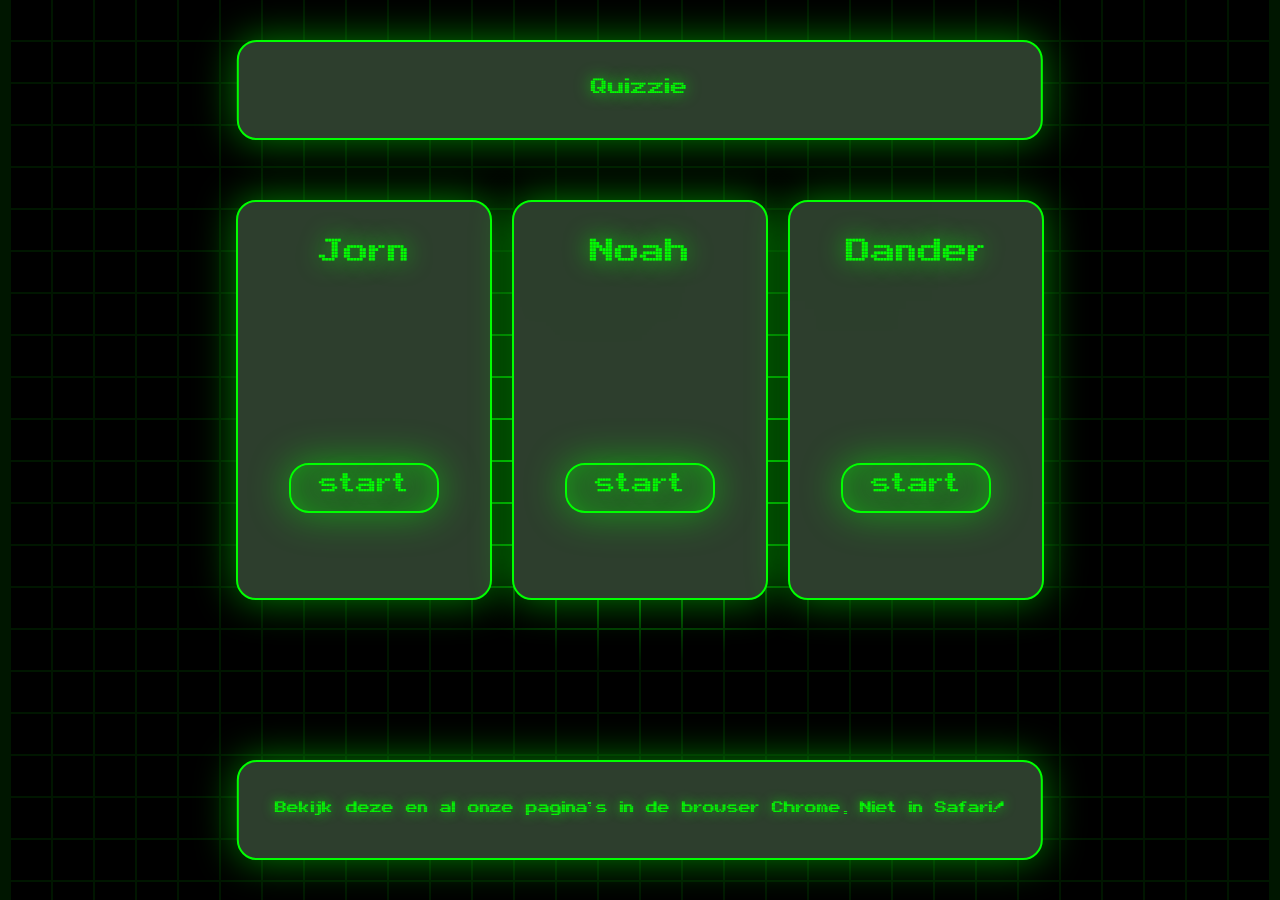
<file: index.html>
<!DOCTYPE html>
<html lang="en">
<head>
    <meta charset="UTF-8">
    <meta http-equiv="X-UA-Compatible" content="IE=edge">
    <meta name="viewport" content="width=device-width, initial-scale=1.0">
    <title>quizzzz</title>
    <link rel="stylesheet" href="styles/style.css">
    <link rel="stylesheet" href="styles/styleheader.css">

</head>
<body>

    <div class="header">
        <p>Quizzie</p>
    </div>

    <section>
        <div class="container">
            
            <div><p>Jorn</p><a href="Quiz-Jorn/index.html"><button><p>start</p></button></a></div>
            <div><p>Noah</p><a href="Quiz-Noah/index.html"><button><p>start</p></button></a></div>
            <div><p>Dander</p><a href="Quiz-Dander/index.html"><button><p>start</p></button></a></div>
        </div>
        <div class="footer"><p>Bekijk deze en al onze pagina's in de browser Chrome. Niet in Safari!</p></div>
        <span></span>
        <span></span>
        <span></span>
        <span></span>
        <span></span>
        <span></span>
        <span></span>
        <span></span>
        <span></span>
        <span></span>
        <span></span>
        <span></span>
        <span></span>
        <span></span>
        <span></span>
        <span></span>
        <span></span>
        <span></span>
        <span></span>
        <span></span>
        <span></span>
        <span></span>
        <span></span>
        <span></span>
        <span></span>
        <span></span>
        <span></span>
        <span></span>
        <span></span>
        <span></span>
        <span></span>
        <span></span>
        <span></span>
        <span></span>
        <span></span>
        <span></span>
        <span></span>
        <span></span>
        <span></span>
        <span></span>
        <span></span>
        <span></span>
        <span></span>
        <span></span>
        <span></span>
        <span></span>
        <span></span>
        <span></span>
        <span></span>
        <span></span>
        <span></span>
        <span></span>
        <span></span>
        <span></span>
        <span></span>
        <span></span>
        <span></span>
        <span></span>
        <span></span>
        <span></span>
        <span></span>
        <span></span>
        <span></span>
        <span></span>
        <span></span>
        <span></span>
        <span></span>
        <span></span>
        <span></span>
        <span></span>
        <span></span>
        <span></span>
        <span></span>
        <span></span>
        <span></span>
        <span></span>
        <span></span>
        <span></span>
        <span></span>
        <span></span>
        <span></span>
        <span></span>
        <span></span>
        <span></span>
        <span></span>
        <span></span>
        <span></span>
        <span></span>
        <span></span>
        <span></span>
        <span></span>
        <span></span>
        <span></span>
        <span></span>
        <span></span>
        <span></span>
        <span></span>
        <span></span>
        <span></span>
        <span></span>
        <span></span>
        <span></span>
        <span></span>
        <span></span>
        <span></span>
        <span></span>
        <span></span>
        <span></span>
        <span></span>
        <span></span>
        <span></span>
        <span></span>
        <span></span>
        <span></span>
        <span></span>
        <span></span>
        <span></span>
        <span></span>
        <span></span>
        <span></span>
        <span></span>
        <span></span>
        <span></span>
        <span></span>
        <span></span>
        <span></span>
        <span></span>
        <span></span>
        <span></span>
        <span></span>
        <span></span>
        <span></span>
        <span></span>
        <span></span>
        <span></span>
        <span></span>
        <span></span>
        <span></span>
        <span></span>
        <span></span>
        <span></span>
        <span></span>
        <span></span>
        <span></span>
        <span></span>
        <span></span>
        <span></span>
        <span></span>
        <span></span>
        <span></span>
        <span></span>
        <span></span>
        <span></span>
        <span></span>
        <span></span>
        <span></span>
        <span></span>
        <span></span>
        <span></span>
        <span></span>
        <span></span>
        <span></span>
        <span></span>
        <span></span>
        <span></span>
        <span></span>
        <span></span>
        <span></span>
        <span></span>
        <span></span>
        <span></span>
        <span></span>
        <span></span>
        <span></span>
        <span></span>
        <span></span>
        <span></span>
        <span></span>
        <span></span>
        <span></span>
        <span></span>
        <span></span>
        <span></span>
        <span></span>
        <span></span>
        <span></span>
        <span></span>
        <span></span>
        <span></span>
        <span></span>
        <span></span>
        <span></span>
        <span></span>
        <span></span>
        <span></span>
        <span></span>
        <span></span>
        <span></span>
        <span></span>
        <span></span>
        <span></span>
        <span></span>
        <span></span>
        <span></span>
        <span></span>
        <span></span>
        <span></span>
        <span></span>
        <span></span>
        <span></span>
        <span></span>
        <span></span>
        <span></span>
        <span></span>
        <span></span>
        <span></span>
        <span></span>
        <span></span>
        <span></span>
        <span></span>
        <span></span>
        <span></span>
        <span></span>
        <span></span>
        <span></span>
        <span></span>
        <span></span>
        <span></span>
        <span></span>
        <span></span>
        <span></span>
        <span></span>
        <span></span>
        <span></span>
        <span></span>
        <span></span>
        <span></span>
        <span></span>
        <span></span>
        <span></span>
        <span></span>
        <span></span>
        <span></span>
        <span></span>
        <span></span>
        <span></span>
        <span></span>
        <span></span>
        <span></span>
        <span></span>
        <span></span>
        <span></span>
        <span></span>
        <span></span>
        <span></span>
        <span></span>
        <span></span>
        <span></span>
        <span></span>
        <span></span>
        <span></span>
        <span></span>
        <span></span>
        <span></span>
        <span></span>
        <span></span>
        <span></span>
        <span></span>
        <span></span>
        <span></span>
        <span></span>
        <span></span>
        <span></span>
        <span></span>
        <span></span>
        <span></span>
        <span></span>
        <span></span>
        <span></span>
        <span></span>
        <span></span>
        <span></span>
        <span></span>
        <span></span>
        <span></span>
        <span></span>
        <span></span>
        <span></span>
        <span></span>
        <span></span>
        <span></span>
        <span></span>
        <span></span>
        <span></span>
        <span></span>
        <span></span>
        <span></span>
        <span></span>
        <span></span>
        <span></span>
        <span></span>
        <span></span>
        <span></span>
        <span></span>
        <span></span>
        <span></span>
        <span></span>
        <span></span>
        <span></span>
        <span></span>
        <span></span>
        <span></span>
        <span></span>
        <span></span>
        <span></span>
        <span></span>
        <span></span>
        <span></span>
        <span></span>
        <span></span>
        <span></span>
        <span></span>
        <span></span>
        <span></span>
        <span></span>
        <span></span>
        <span></span>
        <span></span>
        <span></span>
        <span></span>
        <span></span>
        <span></span>
        <span></span>
        <span></span>
        <span></span>
        <span></span>
        <span></span>
        <span></span>
        <span></span>
        <span></span>
        <span></span>
        <span></span>
        <span></span>
        <span></span>
        <span></span>
        <span></span>
        <span></span>
        <span></span>
        <span></span>
        <span></span>
        <span></span>
        <span></span>
        <span></span>
        <span></span>
        <span></span>
        <span></span>
        <span></span>
        <span></span>
        <span></span>
        <span></span>
        <span></span>
        <span></span>
        <span></span>
        <span></span>
        <span></span>
        <span></span>
        <span></span>
        <span></span>
        <span></span>
        <span></span>
        <span></span>
        <span></span>
        <span></span>
        <span></span>
        <span></span>
        <span></span>
        <span></span>
        <span></span>
        <span></span>
        <span></span>
        <span></span>
        <span></span>
        <span></span>
        <span></span>
        <span></span>
        <span></span>
        <span></span>
        <span></span>
        <span></span>
        <span></span>
        <span></span>
        <span></span>
        <span></span>
        <span></span>
        <span></span>
        <span></span>
        <span></span>
        <span></span>
        <span></span>
        <span></span>
        <span></span>
        <span></span>
        <span></span>
        <span></span>
        <span></span>
        <span></span>
        <span></span>
        <span></span>
        <span></span>
        <span></span>
        <span></span>
        <span></span>
        <span></span>
        <span></span>
        <span></span>
        <span></span>
        <span></span>
        <span></span>
        <span></span>
        <span></span>
        <span></span>
        <span></span>
        <span></span>
        <span></span>
        <span></span>
        <span></span>
        <span></span>
        <span></span>
        <span></span>
        <span></span>
        <span></span>
        <span></span>
        <span></span>
        <span></span>
        <span></span>
        <span></span>
        <span></span>
        <span></span>
        <span></span>
        <span></span>
        <span></span>
        <span></span>
        <span></span>
        <span></span>
        <span></span>
        <span></span>
        <span></span>
        <span></span>
        <span></span>
        <span></span>
        <span></span>
        <span></span>
        <span></span>
        <span></span>
        <span></span>
        <span></span>
        <span></span>
        <span></span>
        <span></span>
        <span></span>
        <span></span>
        <span></span>
        <span></span>
        <span></span>
        <span></span>
        <span></span>
        <span></span>
        <span></span>
        <span></span>
        <span></span>
        <span></span>
        <span></span>
        <span></span>
        <span></span>
        <span></span>
        <span></span>
        <span></span>
        <span></span>
        <span></span>
        <span></span>
        <span></span>
        <span></span>
        <span></span>
        <span></span>
        <span></span>
        <span></span>
        <span></span>
        <span></span>
        <span></span>
        <span></span>
        <span></span>
        <span></span>
        <span></span>
        <span></span>
        <span></span>
        <span></span>
        <span></span>
        <span></span>
        <span></span>
        <span></span>
        <span></span>
        <span></span>
        <span></span>
        <span></span>
        <span></span>
        <span></span>
        <span></span>
        <span></span>
        <span></span>
        <span></span>
        <span></span>
        <span></span>
        <span></span>
        <span></span>
        <span></span>
        <span></span>
        <span></span>
        <span></span>
        <span></span>
        <span></span>
        <span></span>
        <span></span>
        <span></span>
        <span></span>
        <span></span>
        <span></span>
        <span></span>
        <span></span>
        <span></span>
        <span></span>
        <span></span>
        <span></span>
        <span></span>
        <span></span>
        <span></span>
        <span></span>
        <span></span>
        <span></span>
        <span></span>
        <span></span>
        <span></span>
        <span></span>
        <span></span>
        <span></span>
        <span></span>
        <span></span>
        <span></span>
        <span></span>
        <span></span>
        <span></span>
        <span></span>
        <span></span>
        <span></span>
        <span></span>
        <span></span>
        <span></span>
        <span></span>
        <span></span>
        <span></span>
        <span></span>
        <span></span>
        <span></span>
        <span></span>
        <span></span>
        <span></span>
        <span></span>
        <span></span>
        <span></span>
        <span></span>
        <span></span>
        <span></span>
        <span></span>
        <span></span>
        <span></span>
        <span></span>
        <span></span>
        <span></span>
        <span></span>
        <span></span>
        <span></span>
        <span></span>
        <span></span>
        <span></span>
        <span></span>
        <span></span>
        <span></span>
        <span></span>
        <span></span>
        <span></span>
        <span></span>
        <span></span>
        <span></span>
        <span></span>
        <span></span>
        <span></span>
        <span></span>
        <span></span>
        <span></span>
        <span></span>
        <span></span>
        <span></span>
        <span></span>
        <span></span>
        <span></span>
        <span></span>
        <span></span>
        <span></span>
        <span></span>
        <span></span>
        <span></span>
        <span></span>
        <span></span>
        <span></span>
        <span></span>
        <span></span>
        <span></span>
        <span></span>
        <span></span>
        <span></span>
        <span></span>
        <span></span>
        <span></span>
        <span></span>
        <span></span>
        <span></span>
        <span></span>
        <span></span>
        <span></span>
        <span></span>
        <span></span>
        <span></span>
        <span></span>
        <span></span>
        <span></span>
        <span></span>
        <span></span>
        <span></span>
        <span></span>
        <span></span>
        <span></span>
        <span></span>
        <span></span>
        <span></span>
        <span></span>
        <span></span>
        <span></span>
        <span></span>
        <span></span>
        <span></span>
        <span></span>
        <span></span>
        <span></span>
        <span></span>
        <span></span>
        <span></span>
        <span></span>
        <span></span>
        <span></span>
        <span></span>
        <span></span>
        <span></span>
        <span></span>
        <span></span>
        <span></span>
        <span></span>
        <span></span>
        <span></span>
        <span></span>
        <span></span>
        <span></span>
        <span></span>
        <span></span>
        <span></span>
        <span></span>
        <span></span>
        <span></span>
        <span></span>
        <span></span>
        <span></span>
        <span></span>
        <span></span>
        <span></span>
        <span></span>
        <span></span>
        <span></span>
        <span></span>
        <span></span>
        <span></span>
        <span></span>
        <span></span>
        <span></span>
        <span></span>
        <span></span>
        <span></span>
        <span></span>
        <span></span>
        <span></span>
        <span></span>
        <span></span>
        <span></span>
        <span></span>
        <span></span>
        <span></span>
        <span></span>
        <span></span>
        <span></span>
        <span></span>
        <span></span>
        <span></span>
        <span></span>
        <span></span>
        <span></span>
        <span></span>
        <span></span>
        <span></span>
        <span></span>
        <span></span>
        <span></span>
        <span></span>
        <span></span>
        <span></span>
        <span></span>
        <span></span>
        <span></span>
        <span></span>
        <span></span>
        <span></span>
        <span></span>
        <span></span>
        <span></span>
        <span></span>
        <span></span>
        <span></span>
        <span></span>
        <span></span>
        <span></span>
        <span></span>
        <span></span>
        <span></span>
        <span></span>
        <span></span>
        <span></span>
        <span></span>
        <span></span>
        <span></span>
        <span></span>
        <span></span>
        <span></span>
        <span></span>
        <span></span>
        <span></span>
        <span></span>
        <span></span>
        <span></span>
        <span></span>
        <span></span>
        <span></span>
        <span></span>
        <span></span>
        <span></span>
        <span></span>
        <span></span>
        <span></span>
        <span></span>
        <span></span>
        <span></span>
        <span></span>
        <span></span>
        <span></span>
        <span></span>
        <span></span>
        <span></span>
        <span></span>
        <span></span>
        <span></span>
        <span></span>
        <span></span>
        <span></span>
        <span></span>
        <span></span>
        <span></span>
        <span></span>
        <span></span>
        <span></span>
        <span></span>
        <span></span>
        <span></span>
        <span></span>
        <span></span>
        <span></span>
        <span></span>
        <span></span>
        <span></span>
        <span></span>
        <span></span>
        <span></span>
        <span></span>
        <span></span>
        <span></span>
        <span></span>
        <span></span>
        <span></span>
        <span></span>
        <span></span>
        <span></span>
        <span></span>
        <span></span>
        <span></span>
        <span></span>
        <span></span>
        <span></span>
        <span></span>
        <span></span>
        <span></span>
        <span></span>
        <span></span>
        <span></span>
        <span></span>
        <span></span>
        <span></span>
        <span></span>
        <span></span>
        <span></span>
        <span></span>
        <span></span>
        <span></span>
        <span></span>
        <span></span>
        <span></span>
        <span></span>
        <span></span>
        <span></span>
        <span></span>
        <span></span>
        <span></span>
        <span></span>
        <span></span>
        <span></span>
        <span></span>
        <span></span>
        <span></span>
        <span></span>
        <span></span>
        <span></span>
        <span></span>
        <span></span>
        <span></span>
        <span></span>
        <span></span>
        <span></span>
        <span></span>
        <span></span>
        <span></span>
        <span></span>
        <span></span>
        <span></span>
        <span></span>
        <span></span>
        <span></span>
        <span></span>
        <span></span>
        <span></span>
        <span></span>
        <span></span>
        <span></span>
        <span></span>
        <span></span>
        <span></span>
        <span></span>
        <span></span>
        <span></span>
        <span></span>
        <span></span>
        <span></span>
        <span></span>
        <span></span>
        <span></span>
        <span></span>
        <span></span>
        <span></span>
        <span></span>
        <span></span>
        <span></span>
        <span></span>
        <span></span>
        <span></span>
        <span></span>
        <span></span>
        <span></span>
        <span></span>
        <span></span>
        <span></span>
        <span></span>
        <span></span>
        <span></span>
        <span></span>
        <span></span>
        <span></span>
        <span></span>
        <span></span>
        <span></span>
        <span></span>
        <span></span>
        <span></span>
        <span></span>
        <span></span>
        <span></span>
        <span></span>
        <span></span>
        <span></span>
        <span></span>
        <span></span>
        <span></span>
        <span></span>
        <span></span>
        <span></span>
        <span></span>
        <span></span>
        <span></span>
        <span></span>
        <span></span>
        <span></span>
        <span></span>
        <span></span>
        <span></span>
        <span></span>
        <span></span>
        <span></span>
        <span></span>
        <span></span>
        <span></span>
        <span></span>
        <span></span>
        <span></span>
        <span></span>
        <span></span>
        <span></span>
        <span></span>
        <span></span>
        <span></span>
        <span></span>
        <span></span>
        <span></span>
        <span></span>
        <span></span>
        <span></span>
        <span></span>
        <span></span>
        <span></span>
        <span></span>
        <span></span>
        <span></span>
        <span></span>
        <span></span>
        <span></span>
        <span></span>
        <span></span>
        <span></span>
        <span></span>
        <span></span>
        <span></span>
        <span></span>
        <span></span>
        <span></span>
        <span></span>
        <span></span>
        <span></span>
        <span></span>
        <span></span>
        <span></span>
        <span></span>
        <span></span>
        <span></span>
        <span></span>
        <span></span>
        <span></span>
        <span></span>
        <span></span>
        <span></span>
        <span></span>
        <span></span>
        <span></span>
        <span></span>
        <span></span>
        <span></span>
        <span></span>
        <span></span>
        <span></span>
        <span></span>
        <span></span>
        <span></span>
        <span></span>
        <span></span>
        <span></span>
        <span></span>
        <span></span>
        <span></span>
        <span></span>
        <span></span>
        <span></span>
        <span></span>
        <span></span>
        <span></span>
        <span></span>
        <span></span>
        <span></span>
        <span></span>
        <span></span>
        <span></span>
        <span></span>
        <span></span>
        <span></span>
        <span></span>
        <span></span>
        <span></span>
        <span></span>
        <span></span>
        <span></span>
        <span></span>
        <span></span>
        <span></span>
        <span></span><span></span>
        <span></span>
        <span></span>
        <span></span>
        <span></span>
        <span></span><span></span>
        <span></span>
        <span></span>
        <span></span>
        <span></span>
        <span></span><span></span>
        <span></span>
        <span></span>
        <span></span>
        <span></span>
        <span></span><span></span>
        <span></span>
        <span></span>
        <span></span>
        <span></span>
        <span></span><span></span>
        <span></span>
        <span></span>
        <span></span>
        <span></span>
        <span></span><span></span>
        <span></span>
        <span></span>
        <span></span>
        <span></span>
        <span></span><span></span>
        <span></span>
        <span></span>
        <span></span>
        <span></span>
        <span></span><span></span>
        <span></span>
        <span></span>
        <span></span>
        <span></span>
        <span></span><span></span>
        <span></span>
        <span></span>
        <span></span>
        <span></span>
        <span></span><span></span>
        <span></span>
        <span></span>
        <span></span>
        <span></span>
        <span></span>
   
  
       
    
        
    
   
       


       


       





    
    </section>

    
</body>
</html>
</file>
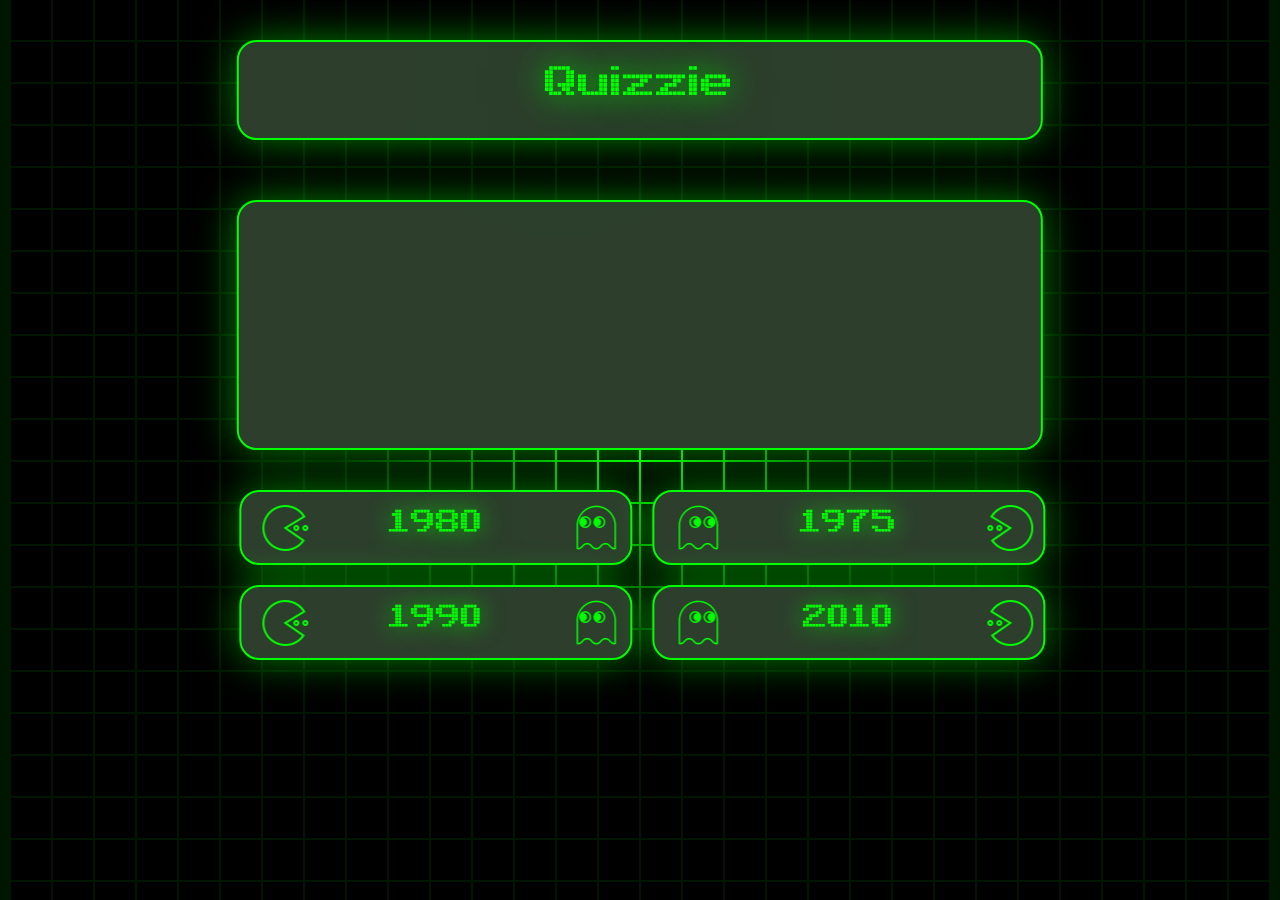
<file: Quiz-Dander/index.html>
<!DOCTYPE html>
<html lang="en">
<head>
    <meta charset="UTF-8">
    <meta http-equiv="X-UA-Compatible" content="IE=edge">
    <meta name="viewport" content="width=device-width, initial-scale=1.0">
    <title>Document</title>
    <link rel="stylesheet" href="../styles/styleDander.css">
    <link rel="stylesheet" href="../styles/styleheader.css">
    <script defer src="script.js"></script>
</head>
<body onload="vraag1();vraagdeeleen()" id="body" >
    <div class="header">
       <a href="../index.html"><p id="textheader">Quizzie</p></a> 
    </div>
    
    <section>
        <div class="container">
            <div class="grootvak">
                <p id="vraagtext" >
                </p></div>
            <div class="break"></div>
            
            <div class="andwoorden"> 
                <div class="klijnvak">
                    <button class="knop" id="knop1" onclick="onClick(1)" >weg</button>
                    <img class="pacman" src="../media/media-Dander/icons8-pacman-100.png" alt="">
                    <img class="ghost" src="../media/media-Dander/665190-200.png" alt="">
                    <p class="vraag" id="nummer1"></p>
                </div>
                <div class="klijnvak">
                    <button class="knop" id="knop2"  onclick="onClick(2)">weg</button>
                    <img class="pacman" src="../media/media-Dander/icons8-pacman-100.png" alt="">
                    <img class="ghost" src="../media/media-Dander/665190-200.png" alt="">
                    <p class="vraag" id="nummer2">1999</p>
                </div>
            </div>

            <div class="andwoorden" > 
                <div class="klijnvak">
                    <button class="knop" id="knop3"  onclick="onClick(3)">weg</button>
                    <img class="pacman2" src="../media/media-Dander/icons8-pacman-100.png" alt="">
                    <img class="ghost2" src="../media/media-Dander/665190-200.png" alt="">
                    <p class="vraag" id="nummer3">1999</p>
                </div>
                <div class="klijnvak">
                    <button class="knop" id="knop4"  onclick="onClick(4)">weg</button>
                    <img class="pacman2"src="../media/media-Dander/icons8-pacman-100.png" alt="">
                    <img class="ghost2" src="../media/media-Dander/665190-200.png" alt="">
                    <p class="vraag" id="nummer4">1999</p>
                </div>
        </div>
           
           
        </div>
        <span></span>
        <span></span>
        <span></span>
        <span></span>
        <span></span>
        <span></span>
        <span></span>
        <span></span>
        <span></span>
        <span></span>
        <span></span>
        <span></span>
        <span></span>
        <span></span>
        <span></span>
        <span></span>
        <span></span>
        <span></span>
        <span></span>
        <span></span>
        <span></span>
        <span></span>
        <span></span>
        <span></span>
        <span></span>
        <span></span>
        <span></span>
        <span></span>
        <span></span>
        <span></span>
        <span></span>
        <span></span>
        <span></span>
        <span></span>
        <span></span>
        <span></span>
        <span></span>
        <span></span>
        <span></span>
        <span></span>
        <span></span>
        <span></span>
        <span></span>
        <span></span>
        <span></span>
        <span></span>
        <span></span>
        <span></span>
        <span></span>
        <span></span>
        <span></span>
        <span></span>
        <span></span>
        <span></span>
        <span></span>
        <span></span>
        <span></span>
        <span></span>
        <span></span>
        <span></span>
        <span></span>
        <span></span>
        <span></span>
        <span></span>
        <span></span>
        <span></span>
        <span></span>
        <span></span>
        <span></span>
        <span></span>
        <span></span>
        <span></span>
        <span></span>
        <span></span>
        <span></span>
        <span></span>
        <span></span>
        <span></span>
        <span></span>
        <span></span>
        <span></span>
        <span></span>
        <span></span>
        <span></span>
        <span></span>
        <span></span>
        <span></span>
        <span></span>
        <span></span>
        <span></span>
        <span></span>
        <span></span>
        <span></span>
        <span></span>
        <span></span>
        <span></span>
        <span></span>
        <span></span>
        <span></span>
        <span></span>
        <span></span>
        <span></span>
        <span></span>
        <span></span>
        <span></span>
        <span></span>
        <span></span>
        <span></span>
        <span></span>
        <span></span>
        <span></span>
        <span></span>
        <span></span>
        <span></span>
        <span></span>
        <span></span>
        <span></span>
        <span></span>
        <span></span>
        <span></span>
        <span></span>
        <span></span>
        <span></span>
        <span></span>
        <span></span>
        <span></span>
        <span></span>
        <span></span>
        <span></span>
        <span></span>
        <span></span>
        <span></span>
        <span></span>
        <span></span>
        <span></span>
        <span></span>
        <span></span>
        <span></span>
        <span></span>
        <span></span>
        <span></span>
        <span></span>
        <span></span>
        <span></span>
        <span></span>
        <span></span>
        <span></span>
        <span></span>
        <span></span>
        <span></span>
        <span></span>
        <span></span>
        <span></span>
        <span></span>
        <span></span>
        <span></span>
        <span></span>
        <span></span>
        <span></span>
        <span></span>
        <span></span>
        <span></span>
        <span></span>
        <span></span>
        <span></span>
        <span></span>
        <span></span>
        <span></span>
        <span></span>
        <span></span>
        <span></span>
        <span></span>
        <span></span>
        <span></span>
        <span></span>
        <span></span>
        <span></span>
        <span></span>
        <span></span>
        <span></span>
        <span></span>
        <span></span>
        <span></span>
        <span></span>
        <span></span>
        <span></span>
        <span></span>
        <span></span>
        <span></span>
        <span></span>
        <span></span>
        <span></span>
        <span></span>
        <span></span>
        <span></span>
        <span></span>
        <span></span>
        <span></span>
        <span></span>
        <span></span>
        <span></span>
        <span></span>
        <span></span>
        <span></span>
        <span></span>
        <span></span>
        <span></span>
        <span></span>
        <span></span>
        <span></span>
        <span></span>
        <span></span>
        <span></span>
        <span></span>
        <span></span>
        <span></span>
        <span></span>
        <span></span>
        <span></span>
        <span></span>
        <span></span>
        <span></span>
        <span></span>
        <span></span>
        <span></span>
        <span></span>
        <span></span>
        <span></span>
        <span></span>
        <span></span>
        <span></span>
        <span></span>
        <span></span>
        <span></span>
        <span></span>
        <span></span>
        <span></span>
        <span></span>
        <span></span>
        <span></span>
        <span></span>
        <span></span>
        <span></span>
        <span></span>
        <span></span>
        <span></span>
        <span></span>
        <span></span>
        <span></span>
        <span></span>
        <span></span>
        <span></span>
        <span></span>
        <span></span>
        <span></span>
        <span></span>
        <span></span>
        <span></span>
        <span></span>
        <span></span>
        <span></span>
        <span></span>
        <span></span>
        <span></span>
        <span></span>
        <span></span>
        <span></span>
        <span></span>
        <span></span>
        <span></span>
        <span></span>
        <span></span>
        <span></span>
        <span></span>
        <span></span>
        <span></span>
        <span></span>
        <span></span>
        <span></span>
        <span></span>
        <span></span>
        <span></span>
        <span></span>
        <span></span>
        <span></span>
        <span></span>
        <span></span>
        <span></span>
        <span></span>
        <span></span>
        <span></span>
        <span></span>
        <span></span>
        <span></span>
        <span></span>
        <span></span>
        <span></span>
        <span></span>
        <span></span>
        <span></span>
        <span></span>
        <span></span>
        <span></span>
        <span></span>
        <span></span>
        <span></span>
        <span></span>
        <span></span>
        <span></span>
        <span></span>
        <span></span>
        <span></span>
        <span></span>
        <span></span>
        <span></span>
        <span></span>
        <span></span>
        <span></span>
        <span></span>
        <span></span>
        <span></span>
        <span></span>
        <span></span>
        <span></span>
        <span></span>
        <span></span>
        <span></span>
        <span></span>
        <span></span>
        <span></span>
        <span></span>
        <span></span>
        <span></span>
        <span></span>
        <span></span>
        <span></span>
        <span></span>
        <span></span>
        <span></span>
        <span></span>
        <span></span>
        <span></span>
        <span></span>
        <span></span>
        <span></span>
        <span></span>
        <span></span>
        <span></span>
        <span></span>
        <span></span>
        <span></span>
        <span></span>
        <span></span>
        <span></span>
        <span></span>
        <span></span>
        <span></span>
        <span></span>
        <span></span>
        <span></span>
        <span></span>
        <span></span>
        <span></span>
        <span></span>
        <span></span>
        <span></span>
        <span></span>
        <span></span>
        <span></span>
        <span></span>
        <span></span>
        <span></span>
        <span></span>
        <span></span>
        <span></span>
        <span></span>
        <span></span>
        <span></span>
        <span></span>
        <span></span>
        <span></span>
        <span></span>
        <span></span>
        <span></span>
        <span></span>
        <span></span>
        <span></span>
        <span></span>
        <span></span>
        <span></span>
        <span></span>
        <span></span>
        <span></span>
        <span></span>
        <span></span>
        <span></span>
        <span></span>
        <span></span>
        <span></span>
        <span></span>
        <span></span>
        <span></span>
        <span></span>
        <span></span>
        <span></span>
        <span></span>
        <span></span>
        <span></span>
        <span></span>
        <span></span>
        <span></span>
        <span></span>
        <span></span>
        <span></span>
        <span></span>
        <span></span>
        <span></span>
        <span></span>
        <span></span>
        <span></span>
        <span></span>
        <span></span>
        <span></span>
        <span></span>
        <span></span>
        <span></span>
        <span></span>
        <span></span>
        <span></span>
        <span></span>
        <span></span>
        <span></span>
        <span></span>
        <span></span>
        <span></span>
        <span></span>
        <span></span>
        <span></span>
        <span></span>
        <span></span>
        <span></span>
        <span></span>
        <span></span>
        <span></span>
        <span></span>
        <span></span>
        <span></span>
        <span></span>
        <span></span>
        <span></span>
        <span></span>
        <span></span>
        <span></span>
        <span></span>
        <span></span>
        <span></span>
        <span></span>
        <span></span>
        <span></span>
        <span></span>
        <span></span>
        <span></span>
        <span></span>
        <span></span>
        <span></span>
        <span></span>
        <span></span>
        <span></span>
        <span></span>
        <span></span>
        <span></span>
        <span></span>
        <span></span>
        <span></span>
        <span></span>
        <span></span>
        <span></span>
        <span></span>
        <span></span>
        <span></span>
        <span></span>
        <span></span>
        <span></span>
        <span></span>
        <span></span>
        <span></span>
        <span></span>
        <span></span>
        <span></span>
        <span></span>
        <span></span>
        <span></span>
        <span></span>
        <span></span>
        <span></span>
        <span></span>
        <span></span>
        <span></span>
        <span></span>
        <span></span>
        <span></span>
        <span></span>
        <span></span>
        <span></span>
        <span></span>
        <span></span>
        <span></span>
        <span></span>
        <span></span>
        <span></span>
        <span></span>
        <span></span>
        <span></span>
        <span></span>
        <span></span>
        <span></span>
        <span></span>
        <span></span>
        <span></span>
        <span></span>
        <span></span>
        <span></span>
        <span></span>
        <span></span>
        <span></span>
        <span></span>
        <span></span>
        <span></span>
        <span></span>
        <span></span>
        <span></span>
        <span></span>
        <span></span>
        <span></span>
        <span></span>
        <span></span>
        <span></span>
        <span></span>
        <span></span>
        <span></span>
        <span></span>
        <span></span>
        <span></span>
        <span></span>
        <span></span>
        <span></span>
        <span></span>
        <span></span>
        <span></span>
        <span></span>
        <span></span>
        <span></span>
        <span></span>
        <span></span>
        <span></span>
        <span></span>
        <span></span>
        <span></span>
        <span></span>
        <span></span>
        <span></span>
        <span></span>
        <span></span>
        <span></span>
        <span></span>
        <span></span>
        <span></span>
        <span></span>
        <span></span>
        <span></span>
        <span></span>
        <span></span>
        <span></span>
        <span></span>
        <span></span>
        <span></span>
        <span></span>
        <span></span>
        <span></span>
        <span></span>
        <span></span>
        <span></span>
        <span></span>
        <span></span>
        <span></span>
        <span></span>
        <span></span>
        <span></span>
        <span></span>
        <span></span>
        <span></span>
        <span></span>
        <span></span>
        <span></span>
        <span></span>
        <span></span>
        <span></span>
        <span></span>
        <span></span>
        <span></span>
        <span></span>
        <span></span>
        <span></span>
        <span></span>
        <span></span>
        <span></span>
        <span></span>
        <span></span>
        <span></span>
        <span></span>
        <span></span>
        <span></span>
        <span></span>
        <span></span>
        <span></span>
        <span></span>
        <span></span>
        <span></span>
        <span></span>
        <span></span>
        <span></span>
        <span></span>
        <span></span>
        <span></span>
        <span></span>
        <span></span>
        <span></span>
        <span></span>
        <span></span>
        <span></span>
        <span></span>
        <span></span>
        <span></span>
        <span></span>
        <span></span>
        <span></span>
        <span></span>
        <span></span>
        <span></span>
        <span></span>
        <span></span>
        <span></span>
        <span></span>
        <span></span>
        <span></span>
        <span></span>
        <span></span>
        <span></span>
        <span></span>
        <span></span>
        <span></span>
        <span></span>
        <span></span>
        <span></span>
        <span></span>
        <span></span>
        <span></span>
        <span></span>
        <span></span>
        <span></span>
        <span></span>
        <span></span>
        <span></span>
        <span></span>
        <span></span>
        <span></span>
        <span></span>
        <span></span>
        <span></span>
        <span></span>
        <span></span>
        <span></span>
        <span></span>
        <span></span>
        <span></span>
        <span></span>
        <span></span>
        <span></span>
        <span></span>
        <span></span>
        <span></span>
        <span></span>
        <span></span>
        <span></span>
        <span></span>
        <span></span>
        <span></span>
        <span></span>
        <span></span>
        <span></span>
        <span></span>
        <span></span>
        <span></span>
        <span></span>
        <span></span>
        <span></span>
        <span></span>
        <span></span>
        <span></span>
        <span></span>
        <span></span>
        <span></span>
        <span></span>
        <span></span>
        <span></span>
        <span></span>
        <span></span>
        <span></span>
        <span></span>
        <span></span>
        <span></span>
        <span></span>
        <span></span>
        <span></span>
        <span></span>
        <span></span>
        <span></span>
        <span></span>
        <span></span>
        <span></span>
        <span></span>
        <span></span>
        <span></span>
        <span></span>
        <span></span>
        <span></span>
        <span></span>
        <span></span>
        <span></span>
        <span></span>
        <span></span>
        <span></span>
        <span></span>
        <span></span>
        <span></span>
        <span></span>
        <span></span>
        <span></span>
        <span></span>
        <span></span>
        <span></span>
        <span></span>
        <span></span>
        <span></span>
        <span></span>
        <span></span>
        <span></span>
        <span></span>
        <span></span>
        <span></span>
        <span></span>
        <span></span>
        <span></span>
        <span></span>
        <span></span>
        <span></span>
        <span></span>
        <span></span>
        <span></span>
        <span></span>
        <span></span>
        <span></span>
        <span></span>
        <span></span>
        <span></span>
        <span></span>
        <span></span>
        <span></span>
        <span></span>
        <span></span>
        <span></span>
        <span></span>
        <span></span>
        <span></span>
        <span></span>
        <span></span>
        <span></span>
        <span></span>
        <span></span>
        <span></span>
        <span></span>
        <span></span>
        <span></span>
        <span></span>
        <span></span>
        <span></span>
        <span></span>
        <span></span>
        <span></span>
        <span></span>
        <span></span>
        <span></span>
        <span></span>
        <span></span>
        <span></span>
        <span></span>
        <span></span>
        <span></span>
        <span></span>
        <span></span>
        <span></span>
        <span></span>
        <span></span>
        <span></span>
        <span></span>
        <span></span>
        <span></span>
        <span></span>
        <span></span>
        <span></span>
        <span></span>
        <span></span>
        <span></span>
        <span></span>
        <span></span>
        <span></span>
        <span></span>
        <span></span>
        <span></span>
        <span></span>
        <span></span>
        <span></span>
        <span></span>
        <span></span>
        <span></span>
        <span></span>
        <span></span>
        <span></span>
        <span></span>
        <span></span>
        <span></span>
        <span></span>
        <span></span>
        <span></span>
        <span></span>
        <span></span>
        <span></span>
        <span></span>
        <span></span>
        <span></span>
        <span></span>
        <span></span>
        <span></span>
        <span></span>
        <span></span>
        <span></span>
        <span></span>
        <span></span>
        <span></span>
        <span></span>
        <span></span>
        <span></span>
        <span></span>
        <span></span>
        <span></span>
        <span></span>
        <span></span>
        <span></span>
        <span></span>
        <span></span>
        <span></span>
        <span></span>
        <span></span>
        <span></span>
        <span></span>
        <span></span>
        <span></span>
        <span></span>
        <span></span>
        <span></span>
        <span></span>
        <span></span>
        <span></span>
        <span></span>
        <span></span>
        <span></span>
        <span></span>
        <span></span>
        <span></span>
        <span></span>
        <span></span>
        <span></span>
        <span></span>
        <span></span>
        <span></span>
        <span></span>
        <span></span>
        <span></span>
        <span></span>
        <span></span>
        <span></span>
        <span></span>
        <span></span>
        <span></span>
        <span></span>
        <span></span>
        <span></span>
        <span></span>
        <span></span>
        <span></span>
        <span></span>
        <span></span>
        <span></span>
        <span></span>
        <span></span>
        <span></span>
        <span></span>
        <span></span>
        <span></span>
        <span></span>
        <span></span>
        <span></span>
        <span></span>
        <span></span>
        <span></span>
        <span></span>
        <span></span>
        <span></span>
        <span></span>
        <span></span>
        <span></span>
        <span></span>
        <span></span>
        <span></span>
        <span></span>
        <span></span>
        <span></span>
        <span></span>
        <span></span>
        <span></span>
        <span></span>
        <span></span>
        <span></span>
        <span></span>
        <span></span>
        <span></span>
        <span></span>
        <span></span>
        <span></span>
        <span></span>
        <span></span>
        <span></span>
        <span></span>
        <span></span>
        <span></span>
        <span></span>
        <span></span>
        <span></span>
        <span></span>
        <span></span>
        <span></span>
        <span></span>
        <span></span>
        <span></span>
        <span></span>
        <span></span>
        <span></span>
        <span></span>
        <span></span>
        <span></span>
        <span></span>
        <span></span>
        <span></span>
        <span></span>
        <span></span>
        <span></span>
        <span></span>
        <span></span>
        <span></span>
        <span></span>
        <span></span>
        <span></span>
        <span></span>
        <span></span>
        <span></span>
        <span></span>
        <span></span>
        <span></span>
        <span></span>
        <span></span>
        <span></span>
        <span></span>
        <span></span>
        <span></span>
        <span></span>
        <span></span>
        <span></span>
        <span></span>
        <span></span>
        <span></span>
        <span></span>
        <span></span>
        <span></span>
        <span></span>
        <span></span>
        <span></span>
        <span></span>
        <span></span>
        <span></span>
        <span></span>
        <span></span>
        <span></span>
        <span></span>
        <span></span>
        <span></span>
        <span></span>
        <span></span>
        <span></span>
        <span></span>
        <span></span>
        <span></span>
        <span></span>
        <span></span>
        <span></span>
        <span></span>
        <span></span>
        <span></span>
        <span></span>
        <span></span>
        <span></span>
        <span></span>
        <span></span>
        <span></span>
        <span></span>
        <span></span>
        <span></span>
        <span></span>
        <span></span>
        <span></span>
        <span></span>
        <span></span>
        <span></span>
        <span></span>
        <span></span>
    </section>

    
</body>
</html>
</file>
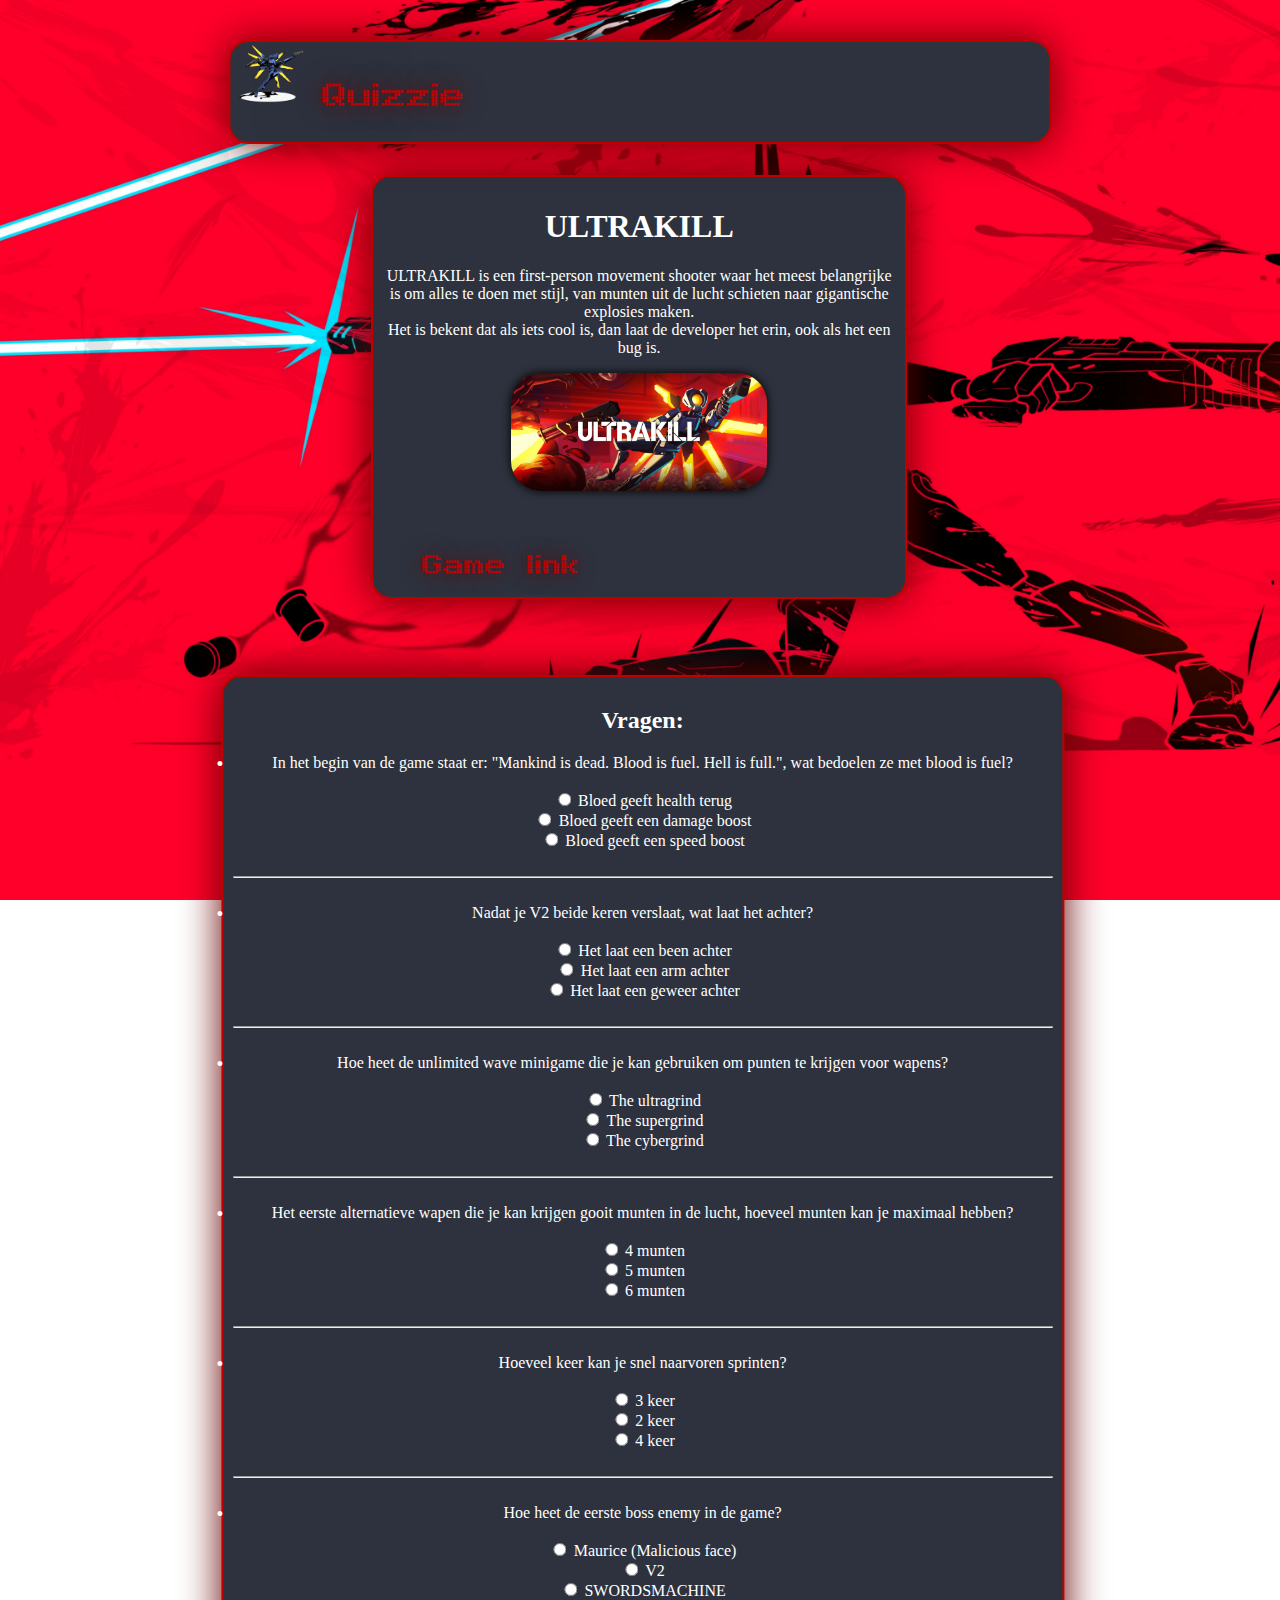
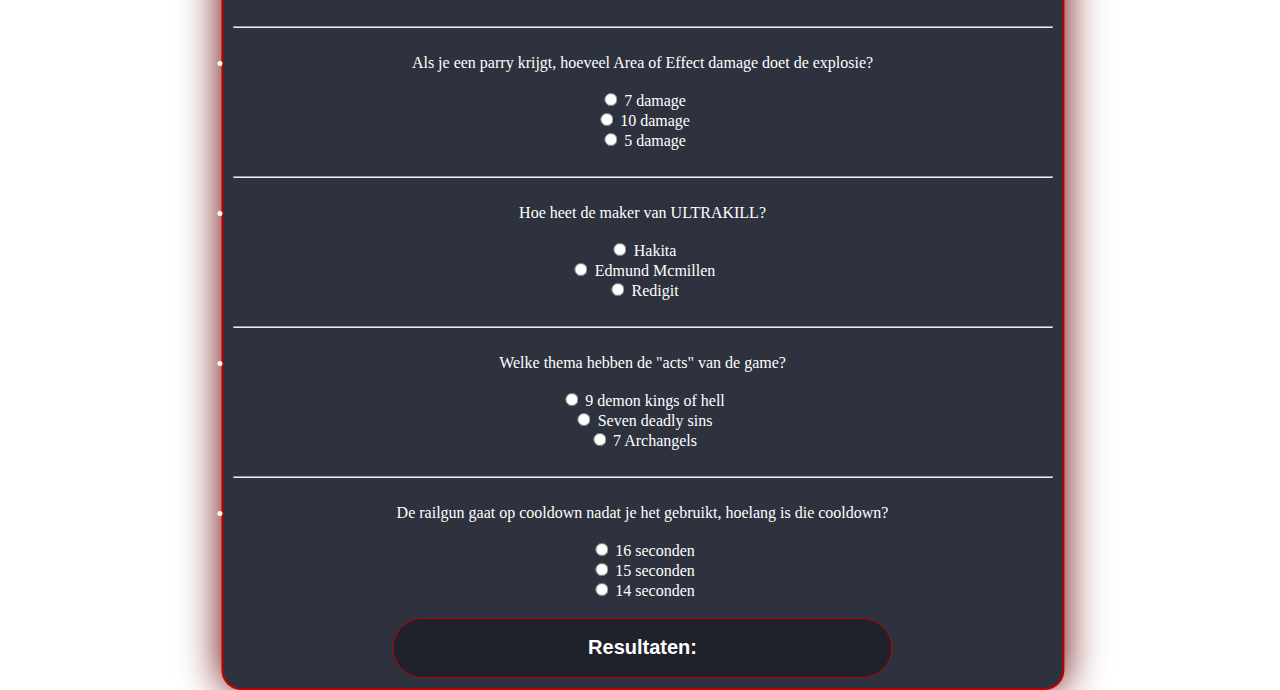
<file: Quiz-Jorn/index.html>
<!DOCTYPE html>
<html lang="en">
<head>
    <meta charset="UTF-8">
    <meta http-equiv="X-UA-Compatible" content="IE=edge">
    <meta name="viewport" content="width=device-width, initial-scale=1.0">
    <title>ULTRAKILL quiz</title>
    <link rel="stylesheet" href="../styles/styleJorn.css">
    <script src="ULTRAKILL.js"></script>
    <link rel="icon" href="../media/Media-jorn/logo.png">
</head>
<body>
    <div class="header">   
        <a href="../index.html"></a><img src="../media/Media-jorn/V1.gif" alt="V1" class="v1"></a>

        <a href="../index.html" id="homelink">Quizzie</a>
    </div>
    <div class="info">
        <div class="container">
            <div class="theme">
                <h1>ULTRAKILL</h1>
                <p>ULTRAKILL is een first-person movement shooter waar het meest belangrijke is om alles te doen met stijl, van munten uit de lucht schieten naar gigantische explosies maken. <br>Het is bekent dat als iets cool is, dan laat de developer het erin, ook als het een bug is.</p>
                <img src="../media/Media-jorn/Ultrakill-Logo.jpeg" alt="Ultrakill" class="subimg">

                <a href="https://store.steampowered.com/app/1229490/ULTRAKILL/" id="gamelink" target="_blank">Game link</a>
            </div>
         
        </div>
    </div>
    <div class="quiz">
        <h2>Vragen:</h2>


                <li>In het begin van de game staat er: "Mankind is dead. Blood is fuel. Hell is full.", wat bedoelen ze met blood is fuel?</li><br>
                <input type="radio" id="healthregen" name="vraag1" value="juist">
                <label for="vraag1">Bloed geeft health terug</label></br>
                <input type="radio" id="damageboost" name="vraag1" value="fout">
                <label for="vraag1">Bloed geeft een damage boost</label></br>
                <input type="radio" id="speedboost" name="vraag1" value="fout">
                <label for="vraag1">Bloed geeft een speed boost</label></br><br>
                <hr><br>
                <li>Nadat je V2 beide keren verslaat, wat laat het achter?</li><br>
                <input type="radio" id="leg" name="vraag2" value="fout">
                <label for="vraag2">Het laat een been achter</label></br>
                <input type="radio" id="knuckleduster" name="vraag2" value="juist">
                <label for="vraag2">Het laat een arm achter</label></br>
                <input type="radio" id="pistol" name="vraag2" value="fout">
                <label for="vraag2">Het laat een geweer achter</label></br><br>
                <hr><br>
                <li>Hoe heet de unlimited wave minigame die je kan gebruiken om punten te krijgen voor wapens?</li><br>
                <input type="radio" id="ultra" name="vraag3" value="fout">
                <label for="vraag2">The ultragrind</label></br>
                <input type="radio" id="super" name="vraag3" value="fout">
                <label for="vraag2">The supergrind</label></br>
                <input type="radio" id="cyber" name="vraag3" value="juist">
                <label for="vraag2">The cybergrind</label></br><br>
                <hr><br>
                <li>Het eerste alternatieve wapen die je kan krijgen gooit munten in de lucht, hoeveel munten kan je maximaal hebben?</li><br>
                <input type="radio" id="four" name="vraag4" value="juist">
                <label for="vraag2">4 munten</label></br>
                <input type="radio" id="five" name="vraag4" value="fout">
                <label for="vraag2">5 munten</label></br>
                <input type="radio" id="six" name="vraag4" value="fout">
                <label for="vraag2">6 munten</label></br><br>
                <hr><br>
                <li>Hoeveel keer kan je snel naarvoren sprinten?</li><br>
                <input type="radio" id="three" name="vraag5" value="juist">
                <label for="vraag2">3 keer</label></br>
                <input type="radio" id="two" name="vraag5" value="fout">
                <label for="vraag2">2 keer</label></br>
                <input type="radio" id="4" name="vraag5" value="fout">
                <label for="vraag2">4 keer</label></br><br>
                <hr><br>
                <li>Hoe heet de eerste boss enemy in de game?</li><br>
                <input type="radio" id="corpse" name="vraag6" value="juist">
                <label for="vraag2">Maurice (Malicious face)</label></br>
                <input type="radio" id="memyselfandi" name="vraag6" value="fout">
                <label for="vraag2">V2</label></br>
                <input type="radio" id="sword" name="vraag6" value="fout">
                <label for="vraag2">SWORDSMACHINE</label></br><br>
                <hr><br>
                <li>Als je een parry krijgt, hoeveel Area of Effect damage doet de explosie?</li><br>
                <input type="radio" id="seven" name="vraag7" value="fout">
                <label for="vraag2">7 damage</label></br>
                <input type="radio" id="ten" name="vraag7" value="fout">
                <label for="vraag2">10 damage</label></br>
                <input type="radio" id="5" name="vraag7" value="juist">
                <label for="vraag2">5 damage</label></br><br>
                <hr><br>
                <li>Hoe heet de maker van ULTRAKILL?</li><br>
                <input type="radio" id="ultrakill" name="vraag2" value="juist">
                <label for="vraag2">Hakita</label></br>
                <input type="radio" id="tboi" name="vraag2" value="fout">
                <label for="vraag2">Edmund Mcmillen</label></br>
                <input type="radio" id="terraria" name="vraag2" value="fout">
                <label for="vraag2">Redigit</label></br><br>
                <hr><br>
                <li>Welke thema hebben de "acts" van de game?</li><br>
                <input type="radio" id="arsgoetia" name="vraag9" value="fout">
                <label for="vraag2">9 demon kings of hell</label></br>
                <input type="radio" id="sds" name="vraag9" value="juist">
                <label for="vraag2">Seven deadly sins</label></br>
                <input type="radio" id="archangel" name="vraag9" value="fout">
                <label for="vraag2">7 Archangels</label></br><br>
                <hr><br>
                <li>De railgun gaat op cooldown nadat je het gebruikt, hoelang is die cooldown?</li><br>
                <input type="radio" id="sixteen" name="vraag10" value="juist">
                <label for="vraag2">16 seconden</label></br>
                <input type="radio" id="leg" name="vraag10" value="fout">
                <label for="vraag2">15 seconden</label></br>
                <input type="radio" id="pistol" name="vraag10" value="fout">
                <label for="vraag2">14 seconden</label></br><br>


                <button class="submit" onclick="return getResults();" type="submit">
                <h2 id="results-h">Resultaten:</h2>
                <p id="results"></p>


    </div>
</body>
</html>
</file>
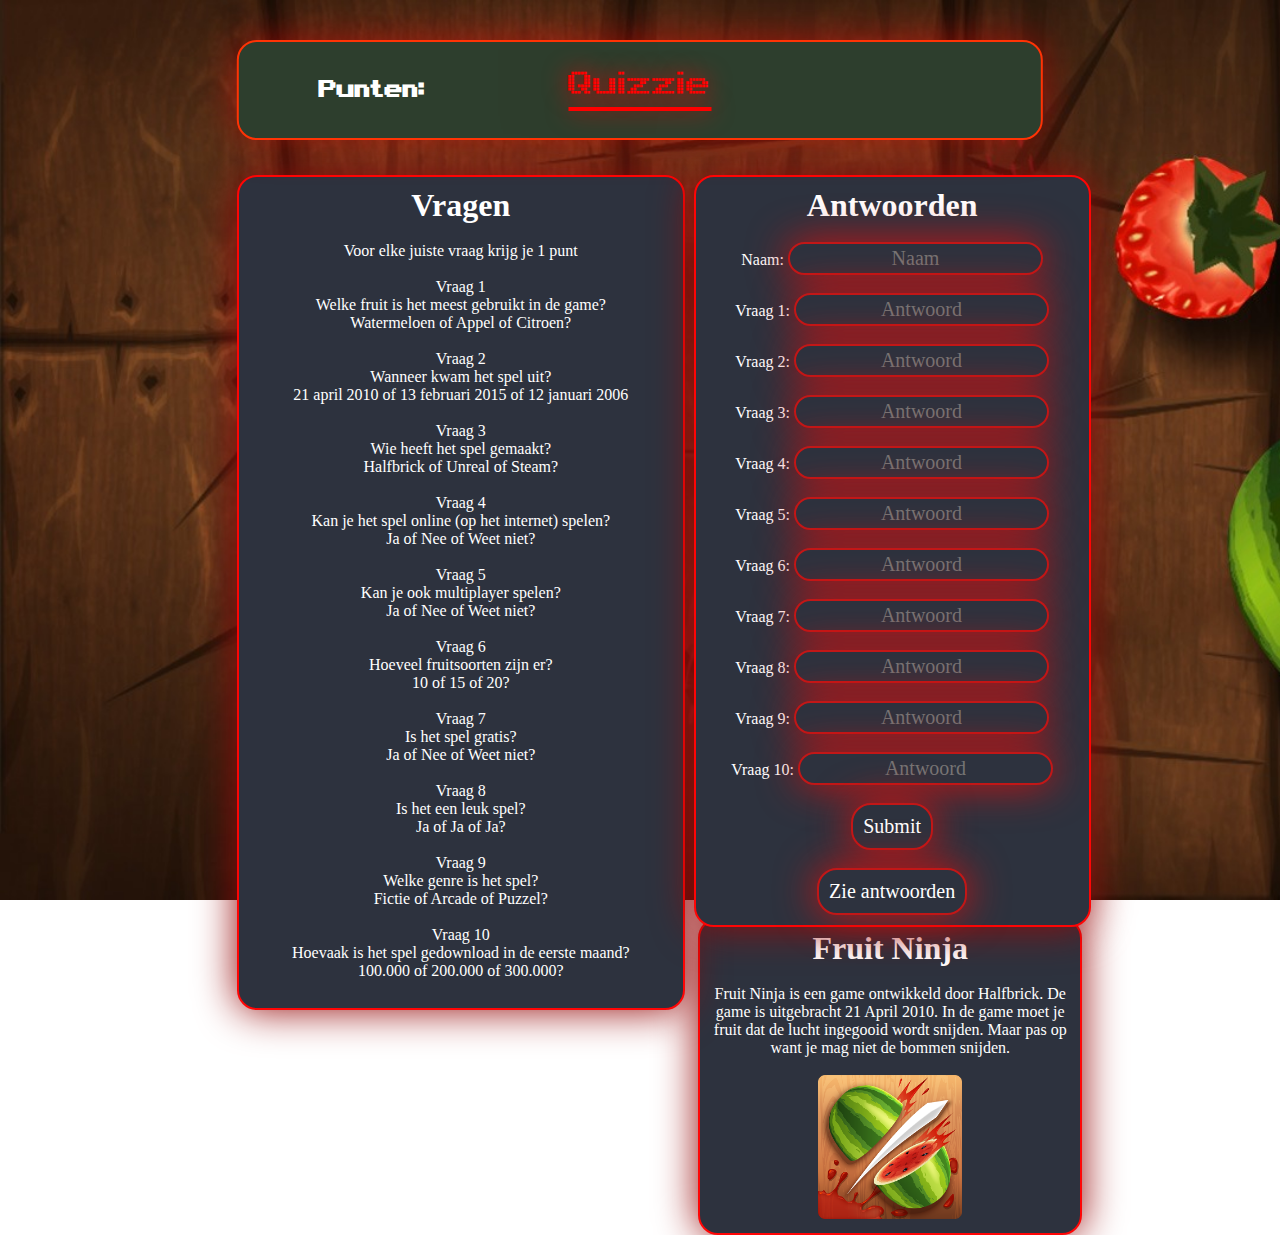
<file: Quiz-Noah/index.html>
<!DOCTYPE html>
<html lang="en">
<head>
    <meta charset="UTF-8">
    <meta http-equiv="X-UA-Compatible" content="IE=edge">
    <meta name="viewport" content="width=device-width, initial-scale=1.0">
    <title>Quiz Noah</title>
    <link rel="stylesheet" href="../styles/styleNoah.css">
    <link rel="stylesheet" href="../styles/styleheader.css">
    <script src="script.js"></script>
</head>
<body>
    <div class="headernoah">       
        <a href="../index.html">Quizzie</a>
        <h2 id="punten">Punten:</h2>
        <div id="resultaat"></div>
   </div>
   <div class="info">
    <div class="container">
        <div class="theme">
            <h1>Fruit Ninja</h1>
            <br>
            <p>Fruit Ninja is een game ontwikkeld door Halfbrick. De game is uitgebracht 21 April 2010. In de game moet je fruit dat de lucht ingegooid wordt snijden. Maar pas op want je mag niet de bommen snijden.</p>
            <br>
            <img width="40%" src="../media/media-Noah/imgt.png" alt="FruitNinja" class="subimg">
        </div>
        <div class="themer">
            <h1>Vragen</h1>
            <br>
            <p>Voor elke juiste vraag krijg je 1 punt</p>
            <br>
            <ol>
            <li>Vraag 1 <br> Welke fruit is het meest gebruikt in de game? <br> Watermeloen of Appel of Citroen?</li>
            <br>
            <li>Vraag 2 <br> Wanneer kwam het spel uit? <br> 21 april 2010 of 13 februari 2015 of 12 januari 2006</li>
            <br>
            <li>Vraag 3 <br> Wie heeft het spel gemaakt? <br> Halfbrick of Unreal of Steam?</li>
            <br>
            <li>Vraag 4 <br> Kan je het spel online (op het internet) spelen? <br> Ja of Nee of Weet niet?</li>
            <br>
            <li>Vraag 5 <br> Kan je ook multiplayer spelen? <br> Ja of Nee of Weet niet?</li>
            <br>
            <li>Vraag 6 <br> Hoeveel fruitsoorten zijn er? <br> 10 of 15 of 20?</li>
            <br>
            <li>Vraag 7 <br> Is het spel gratis? <br> Ja of Nee of Weet niet?</li>
            <br>
            <li>Vraag 8 <br> Is het een leuk spel? <br> Ja of Ja of Ja?</li>
            <br>
            <li>Vraag 9 <br> Welke genre is het spel? <br> Fictie of Arcade of Puzzel?</li>
            <br>
            <li>Vraag 10 <br> Hoevaak is het spel gedownload in de eerste maand? <br> 100.000 of 200.000 of 300.000?</li>
            </ol>
            <br>
        </div>
        <div class="themer2">
            <h1>Antwoorden</h1>
            <br>
            <label for="name">Naam:</label>
            <input type="text" id="name" name="name" placeholder="Naam">
            <br><br>
            <label for="vraag1">Vraag 1:</label>
            <input type="text" id="vraag1" name="vraag1" placeholder="Antwoord">
            <br><br>
            <label for="vraag2">Vraag 2:</label>
            <input type="text" id="vraag2" name="vraag2" placeholder="Antwoord">
            <br><br>
            <label for="vraag3">Vraag 3:</label>
            <input type="text" id="vraag3" name="vraag3" placeholder="Antwoord">
            <br><br>
            <label for="vraag4">Vraag 4:</label>
            <input type="text" id="vraag4" name="vraag4" placeholder="Antwoord">
            <br><br>
            <label for="vraag5">Vraag 5:</label>
            <input type="text" id="vraag5" name="vraag5" placeholder="Antwoord">
            <br></br>
            <label for="vraag6">Vraag 6:</label>
            <input type="text" id="vraag6" name="vraag6" placeholder="Antwoord">
            <br><br>
            <label for="vraag7">Vraag 7:</label>
            <input type="text" id="vraag7" name="vraag7" placeholder="Antwoord">
            <br><br>
            <label for="vraag8">Vraag 8:</label>
            <input type="text" id="vraag8" name="vraag8" placeholder="Antwoord">
            <br><br>
            <label for="vraag9">Vraag 9:</label>
            <input type="text" id="vraag9" name="vraag9" placeholder="Antwoord">
            <br><br>
            <label for="vraag10">Vraag 10:</label>
            <input type="text" id="vraag10" name="vraag10" placeholder="Antwoord">
            <br><br>
            <button onclick="antwoord()" type="submit">Submit</button>
            <br><br>
            <button onclick="zieantwoord()" type="submit">Zie antwoorden</button>
        </div>
    </div>
    </div>
</body>
</html>
</file>
<file: styles/style.css>
*{
    margin: 0;
    padding: 0;
    box-sizing: border-box;
}
body{
    background-color: rgb(0, 22, 0);
}


section::before{
    content: '';
    position: absolute;
    width: 100%;
    height: 100%;
    background: radial-gradient( #0f0, rgba(0, 0, 0, 0), rgba(0, 0, 0, 0), rgba(0, 0, 0, 0));
    animation: animate 3s linear infinite;
    
   
}

@keyframes animate
{
    0%{
        transform: scale(1.1); 
    }

    50%{
        transform: scale(2);
    }
    100%{
        transform: scale(1.1); 
    }
}

section{
    width: 100vw;
    position: absolute;
    display: flex;
    justify-content: center;
    align-items: center;
    gap: 2px;
    flex-wrap: wrap;
    overflow: hidden;

}
section span{
    position: relative;
    display: block;
    width: 40px;
    height: 40px;
    background-color: rgb(0, 0, 0);
    transition:  1.5s;
    z-index: 1;
    
}


section span:hover{
    background-color: #0f0;
    transition: background-color 0s , scale 0.5s;
    z-index: 3;
    box-shadow: #0f0 0px 0px 40px;
    
}

@media screen and (max-width:100vw){
    
    .container div{
        width: 20vw;
        
    }

    .container div button{
        height:50px ;
        width: 150px;
    }

    section{
        height: 100vh;
    }

    body{
        min-height: 100vh;
    }
}




@media screen and (max-width:900px){

    section{
        height: 210vh;
    }

    body{
        min-height: 210vh;
    }
   
    .container{
        flex-direction: column;
        

    }
    .container div{
        width: 63vw;
    }
    .container div button{
        height:100px ;
        width: 300px;
    }
}

.container{
    position: absolute;
    display: flex;
    gap: 20px;
    top: 200px;
    
    
   
}



.container div{
    height: 400px;
    
    background: rgb(45, 62, 45);
    border: #0f0 2px solid;
    z-index: 4;
    box-shadow: rgba(0, 255, 0, 0.494) 0px 0px 40px;
    border-radius: 20px;
    transition: width 1s ease ;
    transition-delay: 0.5s;
}

.container div p {
    text-align: center;
    top:14%;
    transform: translate(-0%, -50%);
    position: relative;
    font-family: arcade;
    font-size: 300%;
    color: #0f0;
    text-shadow: rgba(0, 255, 0, 0.737) 2px 0px 10px;
    text-shadow: 0 0 10em rgb(0, 255, 0), 0 0 0.5em rgb(0, 255, 0);
}

.container div button{
    left: 50%;
    top:60%;
    transform: translate(-50%, -50%);
    position: relative;
    background: rgb(45, 62, 45);
    border: #0f0 2px solid;
    z-index: 4;
    box-shadow: rgba(0, 255, 0, 0.494) 0px 0px 40px,inset rgba(0, 255, 0, 0.494) 0px 0px 40px;
    
    border-radius: 20px;
    transition: height ease 1s ,width ease 1s;
    transition-delay: 0.5s;
}

.container div button:hover{
    height:60px ;
    width: 160px;
    
    
}

.container div button p {
    left: 50%;
    top:50%;
    transform: translate(-50%, -50%);
    position: absolute;
    font-family: arcade;
    font-size: 300%;
    color: #0f0;
    text-shadow: rgba(0, 255, 0, 0.737) 2px 0px 10px;
    text-shadow: 0 0 10em rgb(0, 255, 0), 0 0 0.5em rgb(0, 255, 0);
    transition: font-size ease 0.5s;
    
   
    
    
}

.container div button:hover{
    
    animation: animatebutton 2.5s linear infinite;
    
}
@keyframes animatebutton
{
    0%{
        font-size: 150%;
    }

    50%{
        font-size: 50%;
    }
    100%{
        font-size: 150%;
    }
}


.footer{
    width: 63%;
    height: 100px;
    background: rgb(45, 62, 45);
    border: #0f0 2px solid;
    position: absolute;
    z-index: 5;
    bottom: 40px;
    left: 50%;
    transform: translate(-50%);
    border-radius: 20px;
    box-shadow: rgba(0, 255, 0, 0.494) 0px 0px 40px;
}
.footer p {
    left: 50%;
    top:50%;
    transform: translate(-50%, -50%);
    position: absolute;
    font-family: arcade;
    font-size: 1.8vw;
    color: #0f0;
    text-shadow: rgba(0, 255, 0, 0.737) 2px 0px 10px;
    text-shadow: 0 0 10em rgb(0, 255, 0), 0 0 0.5em rgb(0, 255, 0);
    transition: font-size ease 0.2s ;
    white-space: nowrap; 
}
</file>
<file: styles/styleheader.css>
*{
    margin: 0;
    padding: 0;
    box-sizing: border-box;
}
.header{
    width: 63%;
    height: 100px;
    background: rgb(45, 62, 45);
    border: #0f0 2px solid;
    position: absolute;
    z-index: 5;
    top: 40px;
    left: 50%;
    transform: translate(-50%);
    border-radius: 20px;
    box-shadow: rgba(0, 255, 0, 0.494) 0px 0px 40px;
}

.headernoah{
    width: 63%;
    height: 100px;
    background: rgb(45, 62, 45);
    border: #ff3305 2px solid;
    position: absolute;
    z-index: 5;
    top: 40px;
    left: 50%;
    transform: translate(-50%);
    border-radius: 20px;
    box-shadow: rgba(255, 0, 0, 0.494) 0px 0px 40px;
}

.header p {
    left: 50%;
    top:50%;
    transform: translate(-50%, -50%);
    position: absolute;
    font-family: arcade;
    font-size: 200%;
    color: #0f0;
    text-shadow: rgba(0, 255, 0, 0.737) 2px 0px 10px;
    text-shadow: 0 0 10em rgb(0, 255, 0), 0 0 0.5em rgb(0, 255, 0);
    transition: font-size ease 0.2s ;
    white-space: nowrap; 
}

.header a {
    left: 50%;
    top:50%;
    transform: translate(-50%, -50%);
    position: absolute;
    font-family: arcade;
    font-size: 200%;
    color: #0f0;
    text-shadow: rgba(0, 255, 0, 0.737) 2px 0px 10px;
    text-shadow: 0 0 10em rgb(0, 255, 0), 0 0 0.5em rgb(0, 255, 0);
    transition: font-size ease 0.2s ;
    white-space: nowrap; 
}

.headernoah p {
    left: 50%;
    top:50%;
    transform: translate(-50%, -50%);
    position: absolute;
    font-family: arcade;
    font-size: 300%;
    color: rgb(255, 0, 0);
    text-shadow: rgba(255, 0, 0, 0.737) 2px 0px 10px;
    text-shadow: 0 0 10em rgb(255, 0, 0), 0 0 0.5em rgb(255, 0, 0);
    transition: font-size ease 0.2s ;
    white-space: nowrap; 
    
}

.headernoah a {
    left: 50%;
    top:50%;
    transform: translate(-50%, -50%);
    position: absolute;
    font-family: arcade;
    font-size: 300%;
    color: rgb(255, 0, 0);
    text-shadow: rgba(255, 0, 0, 0.737) 2px 0px 10px;
    text-shadow: 0 0 10em rgb(255, 0, 0), 0 0 0.5em rgb(255, 0, 0);
    transition: font-size ease 0.2s ;
    white-space: nowrap; 
}

@keyframes animate
{
    0%{
        font-size: 200%; 
    }

    50%{
        font-size: 300%;
    }
    100%{
        font-size: 200%; 
    }
}

.header p:hover{
    font-size: 300%;
    animation: animate 1.5s linear infinite;
}

.header a{
    text-decoration: none;
}

@font-face {
    font-family: arcade;
    src: url(../fonts/ARCADE.TTF);

  }
</file>
<file: styles/styleDander.css>
*{
    margin: 0;
    padding: 0;
    box-sizing: border-box;
    
    
}
body{
    background-color: rgb(0, 22, 0);   
}
.goed{
     animation: goed 1s linear;
}

.fout{
    animation: fout 1s linear;
}

@keyframes goed{
 0%{
    background-color: rgb(0, 22, 0);
 }

 50%{
    background-color: rgb(7, 187, 7);
 }

 100%{
    background-color: rgb(0, 22, 0);
 }
}

@keyframes fout{
    0%{
       background-color: rgb(0, 22, 0);
    }
   
    50%{
       background-color: rgb(187, 7, 7);
    }
   
    100%{
       background-color: rgb(0, 22, 0);
    }
   }


section::before{
    content: '';
    position: absolute;
    width: 100%;
    height: 100%;
    background: radial-gradient( #0f0, rgba(0, 0, 0, 0), rgba(0, 0, 0, 0), rgba(0, 0, 0, 0));
    animation: animate 3s linear infinite;
    
   
}

@keyframes animate
{
    0%{
        transform: scale(1.1); 
    }

    50%{
        transform: scale(2);
    }
    100%{
        transform: scale(1.1); 
    }
}

section{
    width: 100vw;
    
    position: absolute;
    display: flex;
    justify-content: center;
    align-items: center;
    gap: 2px;
    flex-wrap: wrap;
    overflow: hidden;

}
section span{
    position: relative;
    display: block;
    width: 40px;
    height: 40px;
    background-color: rgb(0, 0, 0);
    transition:  1.5s;
    z-index: 1;
    
}


section span:hover{
    background-color: #0f0;
    transition: background-color 0s , scale 0.5s;
    z-index: 3;
    box-shadow: #0f0 0px 0px 40px;
    
}


@media screen and (max-width:100vw){

    section{
        height: 100vh;
    }

    body{
        min-height: 100vh;
    }

    .container{
        flex-direction: row;
        
    }
    .andwoorden{
        width: calc(31.5% - 10px);
        z-index: 4;
        left: 50%;
        transform: translate(-102%, -0%);
        position: relative;
        flex-direction: column;
        transition: all 1s ease;
    }
}



@media screen and (max-width:900px){

    section{
        height: 150vh;
    }

    body{
        min-height: 150vh;
    }
   
    .container{
        flex-direction: column;
    }
    .andwoorden{
        
        width: 63%;
        z-index: 4;
        
        left: 50%;
        transform: translate(-50%, -0%);
        position: relative;
        display: flex;
        flex-direction: column;
        transition: all 1s ease;
    }
    
    
}



.container{
    position: absolute;
    display: flex;
    gap: 20px;
    top: 200px;
    width: 100%;
  flex-wrap: wrap;
  
    
   
}
.break{
    flex-basis: 100%;
    height: 0;
}



.klijnvak{
    height: 75px;
    width: 100%;
    background: rgb(45, 62, 45);
    border: #0f0 2px solid;
    z-index: 4;
    box-shadow: rgba(0, 255, 0, 0.494) 0px 0px 40px;
    border-radius: 20px;
    left: 50%;
    
    transform: translate(-50%, -0%);
    position: relative;

    transition: height ease 0.5s;
    float: left;
    
}

.klijnvak:hover{
    
    box-shadow: rgb(0, 255, 0) 0px 0px 80px;
}
.knop{
    height: 75px;
    width: 100%;
    opacity: 0;
    z-index: 4;
    border-radius: 20px;
    left: 50%;
    transform: translate(-50%, -0%);
    position: relative;
    transition: height ease 0.5s;
    float: left;
}



.andwoorden{
    height: 200px;
    z-index: 4;
    gap: 20px;
    position: relative;
    display: flex;
    flex-direction: column;
    
}




.grootvak{
    height: 250px;
    width: 63%;
    background: rgb(45, 62, 45);
    border: #0f0 2px solid;
    z-index: 4;
    box-shadow: rgba(0, 255, 0, 0.494) 0px 0px 40px;
    border-radius: 20px;
    left: 50%;
    
    transform: translate(-50%, -0%);
    position: relative;
}

#vraagtext{
    left: 50%;
    top:50%;
    transform: translate(-50%, -50%);
    text-align: center;
    position:absolute;
    font-family: arcade;
    font-size: 4vw;
    color: #0f0;
    text-shadow: rgba(0, 255, 0, 0.737) 2px 0px 10px;
    text-shadow: 0 0 10em rgb(0, 255, 0), 0 0 0.5em rgb(0, 255, 0);
    margin: auto;
    white-space: nowrap; 
    
    

   
}
    

.pacman{
    height: 50px;
    filter:invert(57%) sepia(85%) saturate(2310%) hue-rotate(81deg) brightness(111%) contrast(129%);
    position: absolute;
    top: 50%;
    left: 5%;
    transform: translate(0, -50%);
}
.ghost{
    height: 50px;
    filter:invert(57%) sepia(85%) saturate(2310%) hue-rotate(81deg) brightness(111%) contrast(129%);
    position: absolute;
    top: 50%;
    left: 85%;
    transform: translate(0, -50%) scaleX(-1);
    
}

.pacman2{
    height: 50px;
    filter:invert(57%) sepia(85%) saturate(2310%) hue-rotate(81deg) brightness(111%) contrast(129%);
    position: absolute;
    top: 50%;
    left: 85%;
    transform: translate(0, -50%)scaleX(-1);
}
.ghost2{
    height: 50px;
    filter:invert(57%) sepia(85%) saturate(2310%) hue-rotate(81deg) brightness(111%) contrast(129%);
    position: absolute;
    top: 50%;
    left: 5%;
    transform: translate(0, -50%) ;
    
}

.vraag{
    left: 50%;
    top:50%;
    transform: translate(-50%, -50%);
    position: absolute;
    font-family: arcade;
    font-size: 300%;
    color: #0f0;
    text-shadow: rgba(0, 255, 0, 0.737) 2px 0px 10px;
    text-shadow: 0 0 10em rgb(0, 255, 0), 0 0 0.5em rgb(0, 255, 0);
    transition: font-size ease 0.2s ;
    white-space: nowrap;
}
</file>
<file: styles/styleJorn.css>
body{
    color: white;
    font-family: verdana;
    background-image: url("../media/Media-jorn/Ultrakill-BG.png");
    background-size: cover;
    background-attachment: fixed;
}
.header{
    width: 64%;
    height: 100px;
    background: #2d323e;
    border: #c20000 2px solid;
    position: absolute;
    z-index: 5;
    top: 40px;
    left: 50%;
    transform: translate(-50%);
    border-radius: 20px;
    box-shadow: #660202 0px 0px 40px;
}

.container .theme{
    height: 400px;
    width: 40vw;
    background: #2d323e;
    border: #c20000 2px solid;
    z-index: 4;
    box-shadow: #660202 0px 0px 40px;
    border-radius: 20px;
    text-align: center;
    padding: 10px;
}
.container{
    position: absolute;
    display: flex;
    gap: 20px;
    top: 175px;
    left: 29%;
    
}
.subimg{
    width: 50%;
    border-radius: 30px;
    box-shadow: black 0px 0px 10px;
    transition: transform .2s;
}

.subimg:hover{
    
    transform: scale(1.05);
  
}
.header a {
    text-align: center;
    margin-top: 60px;
    transform: translate(-0%, -50%);
    position:absolute;
    font-family: arcade;
    font-size: 300%;
    color: #c20000;
    text-shadow: #660202 2px 0px 10px;
    text-shadow: 0 0 10em #660202, 0 0 0.5em #660202;
    right: 585px;
}

@font-face {
    font-family: arcade;
    src: url(../fonts/ARCADE.TTF);

  }
  .quiz{
    height: fit-content;
    width: 40vw;
    background: #2d323e;
    border: #c20000 2px solid;
    z-index: 4;
    box-shadow: #660202 0px 0px 40px;
    border-radius: 20px;
    text-align: center;
    padding: 10px;
    top: 675px;
    left: 50.2%;
    width: 64%;
    position: absolute;
    z-index: 5;
    transform: translate(-50%);
  }
.v1{
    width: 9%;
    float: left;
}
button{
    width: 500px;
    background: #1f222a;
    color: white;
    border: #c20000 1px solid;
    border-radius: 50px;
}
a::after {
    border-radius: 1em;
    border-top: .1em solid #c20000;
    content: "";
    position: absolute;
      right: 100%;
      bottom: .14em;
      left: 0;
    transition: right .4s cubic-bezier(0,.5,0,1);
  }
  a:hover::after {
    right: 0;
  }
  a:link{
    text-decoration: none;
  }
#gamelink{
    text-align: center;

    transform: translate(-0%, -50%);
    position:absolute;
    font-family: arcade;
    font-size: 250%;
    color: #c20000;
    text-shadow: #660202 2px 0px 10px;
    text-shadow: 0 0 10em #660202, 0 0 0.5em #660202;
    right: 325px;
    top: 395px;
}
</file>
<file: styles/styleNoah.css>
body{
    color: white;
    font-family: verdana;
    background-image: url("../media/media-Noah/bg.jpeg");
    background-size: cover;
    background-attachment: fixed;
}

.headernoah{
    width: 64%;
    height: 50px;
    background: #2d323e;
    border: #ff3305 2px solid;
    position: absolute;
    z-index: 5;
    top: 40px;
    left: 50%;
    transform: translate(-50%);
    border-radius: 20px;
    box-shadow: #f33500 0px 0px 40px;
}
.container{
    position: absolute;
    display: flex;
    gap: 20px;
    top: 175px;
    left: 18.5%;

}
.container .theme{
    position: absolute;
    left: 103%;
    top: 89%;
    height: fit-content;
    width: 30vw;
    background: #2d323e;
    border: #ff0505 2px solid;
    z-index: 4;
    box-shadow: #950a0a 0px 0px 40px;
    border-radius: 20px;
    text-align: center;
    padding: 10px;
}

.container .themer{
    height: fit-content;
    width: 35vw;
    background: #2d323e;
    border: #ff0505 2px solid;
    z-index: 4;
    box-shadow: #950a0a 0px 0px 40px;
    border-radius: 20px;
    text-align: center;
    padding: 10px;
}

.container .themer > ol {
    list-style-type: none;
    padding: 0;
    margin: 0;
}

.container .themer2{
    position: absolute;
    top: 0%;
    left: 102%;
    height: fit-content;
    width: 31vw;
    background: #2d323e;
    border: #ff0505 2px solid;
    z-index: 4;
    box-shadow: #950a0a 0px 0px 40px;
    border-radius: 20px;
    text-align: center;
    padding: 10px;
}

.container > .themer2 > button {
    background: #2d323e;
    border: #c21717 2px solid;
    z-index: 4;
    box-shadow: #d31010 0px 0px 40px;
    border-radius: 20px;
    text-align: center;
    padding: 10px;
    color: white;
    font-size: 20px;
    font-family: verdana;
    cursor: pointer;
    transition: transform .2s;
}

.container > .themer2 > input{
    background: #2d323e;
    border: #c21717 2px solid;
    z-index: 4;
    box-shadow: #d31010 0px 0px 40px;
    border-radius: 20px;
    text-align: center;
    padding: 3px;
    color: white;
    font-size: 20px;
    font-family: verdana;
    cursor: pointer;
    transition: transform .2s;
}

#punten{
    font-size: 35px;
    font-family: arcade;
    position: absolute;
    left: 10%;
    top: 35%;
}

#resultaat{
    font-size: 35px;
    font-family: arcade;
    position: absolute;
    left: 20%;
    top: 36%;
}

@font-face {
    font-family: arcade;
    src: url(../fonts/ARCADE.TTF);
}
</file>
